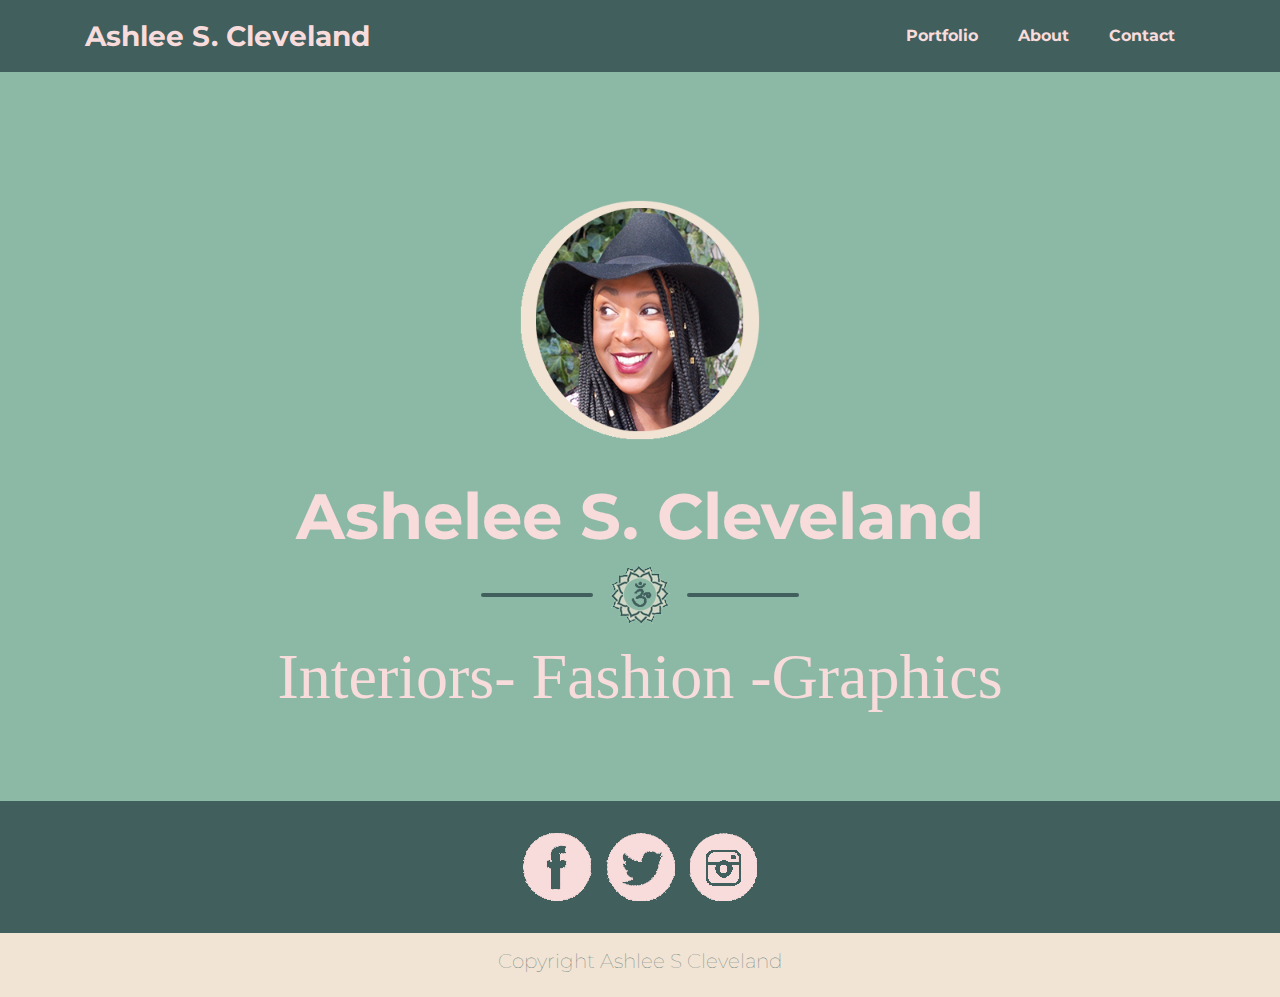
<file: index.html>
<!DOCTYPE html>
<html lang="en">

<head>

  <meta charset="utf-8">
  <meta name="viewport" content="width=device-width, initial-scale=1, shrink-to-fit=no">
  <meta name="description" content="">
  <meta name="author" content="">

  <title>Ashlee S. Cleveland</title>

  <!-- Custom fonts for this theme -->
  <link href="vendor/fontawesome-free/css/all.min.css" rel="stylesheet" type="text/css">
  <link href="https://fonts.googleapis.com/css?family=Montserrat:400,700" rel="stylesheet" type="text/css">
  <link href="https://fonts.googleapis.com/css?family=Lato:400,700,400italic,700italic" rel="stylesheet" type="text/css">

  <link href="//db.onlinewebfonts.com/c/fbe20f6c42a52efdca315763a8cee03b?family=BC+Alphapipe+L" rel="stylesheet" type="text/css"/>

  <!-- Theme CSS -->
  <link href="css/freelancer.min.css" rel="stylesheet">


</head>

<body id="page-top">

  <!-- Navigation -->
  <nav class="navbar navbar-expand-lg bg-secondary fixed-top" id="mainNav">
    <div class="container">
      <a class="navbar-brand js-scroll-trigger text-special" href="index.html">Ashlee S. Cleveland</a>
      <button class="navbar-toggler navbar-toggler-right text-uppercase font-weight-bold bg-primary text-white rounded" type="button" data-toggle="collapse" data-target="#navbarResponsive" aria-controls="navbarResponsive" aria-expanded="false" aria-label="Toggle navigation">
        Menu
        <i class="fas fa-bars"></i>
      </button>
      <div class="collapse navbar-collapse" id="navbarResponsive">
        <ul class="navbar-nav ml-auto">
          <li class="nav-item mx-0 mx-lg-1">
            <a class="nav-link py-3 px-0 px-lg-3 rounded js-scroll-trigger text-special" href="Portfolio.html">Portfolio</a>
          </li>
          <li class="nav-item mx-0 mx-lg-1">
            <a class="nav-link py-3 px-0 px-lg-3 rounded js-scroll-trigger text-special" href="About.html">About</a>
          </li>
          <li class="nav-item mx-0 mx-lg-1">
            <a class="nav-link py-3 px-0 px-lg-3 rounded js-scroll-trigger text-special" href="Contact.html">Contact</a>
          </li>
        </ul>
      </div>
    </div>
  </nav>

  <!-- Masthead -->
  <header class="masthead bg-primary text-white text-center">
    <div class="container d-flex align-items-center flex-column">

      <!-- Masthead Avatar Image -->
      <img class="masthead-avatar mb-5" src="img/Avatar.png" alt="">

      <!-- Masthead Heading -->
      <h1 class="masthead-heading mb-0 text-special">Ashelee S. Cleveland</h1>

      <!-- Icon Divider -->
      <div class="divider-custom divider-light">
        <div class="divider-custom-line" style="background-color: #405f5d"></div>
        <div class="divider-custom-icon">
          <!--
            <i class="fas fa-star"></i>
          -->
          <img src="img/icon_1.png">
        </div>
        <div class="divider-custom-line" style="background-color: #405f5d"></div>
      </div>

      <!-- Masthead Subheading -->
      <!-- 
        <p class="masthead-subheading mb-0">Interiors- Fashion -Graphics</p>
      -->
      <p class="masthead-heading mb-0 text-special" style="font-weight: lighter; font-family: BC Alphapipe L;">Interiors- Fashion -Graphics</p>

    </div>
  </header>

  <!-- Footer -->
  <footer class="footer text-center">
    <div class="container">
      <div class="row">

        <!-- Footer Location -->
        <!-- <div class="col-lg-4 mb-5 mb-lg-0">
          <h4 class="text-uppercase mb-4">Location</h4>
          <p class="lead mb-0">2215 John Daniel Drive
            <br>Clark, MO 65243</p>
        </div> -->

        <!-- Footer Social Icons -->
        <!-- <div class="col-lg-12 mb-5 mb-lg-0">
          <h4 class="text-uppercase mb-4">Around the Web</h4>
          <a class="btn btn-outline-light btn-social mx-1" href="#">
            <i class="fab fa-fw fa-facebook-f"></i>
            <img src="img/facebook.png" style="margin-right: 30px;">
          </a>
          <a class="btn btn-outline-light btn-social mx-1" href="#">
            <i class="fab fa-fw fa-twitter"></i>
            <img src="img/twitter.png" style="margin-right: 30px;">
          </a>
          <a class="btn btn-outline-light btn-social mx-1" href="#">
            <i class="fab fa-fw fa-instagram"></i>
            <img src="img/instagram.png">
          </a>
          <a class="btn btn-outline-light btn-social mx-1" href="#">
            <i class="fab fa-fw fa-dribbble"></i>
          </a>
        </div> -->
        <div class="col-lg-12 mb-5 mb-lg-0">
          <a href="#">
            <img src="img/facebook.png" style="margin-right: 10px;">
          </a>
          <a href="#">
            <img src="img/twitter.png" style="margin-right: 10px;">
          </a>
          <a href="#">
            <img src="img/instagram.png">
          </a>
        </div>

        <!-- Footer About Text -->
        <!-- <div class="col-lg-4">
          <h4 class="text-uppercase mb-4">About Freelancer</h4>
          <p class="lead mb-0">Freelance is a free to use, MIT licensed Bootstrap theme created by
            <a href="http://startbootstrap.com">Start Bootstrap</a>.</p>
        </div> -->

      </div>
    </div>
  </footer>

  <!-- Copyright Section -->
  <section class="copyright py-4 text-center", style="background-color: #f1e4d4; color: #637a75;">
    <div class="container">
      <h5 style="font-weight: lighter;">Copyright Ashlee S Cleveland</h5>
    </div>
  </section>

  <!-- Scroll to Top Button (Only visible on small and extra-small screen sizes) -->
  <div class="scroll-to-top d-lg-none position-fixed ">
    <a class="js-scroll-trigger d-block text-center text-white rounded" href="#page-top">
      <i class="fa fa-chevron-up"></i>
    </a>
  </div>
  
  <!-- Bootstrap core JavaScript -->
  <script src="vendor/jquery/jquery.min.js"></script>
  <script src="vendor/bootstrap/js/bootstrap.bundle.min.js"></script>

  <!-- Plugin JavaScript -->
  <script src="vendor/jquery-easing/jquery.easing.min.js"></script>

  <!-- Contact Form JavaScript -->
  <script src="js/jqBootstrapValidation.js"></script>
  <script src="js/contact_me.js"></script>

  <!-- Custom scripts for this template -->
  <script src="js/freelancer.min.js"></script>

</body>

</html>
</file>
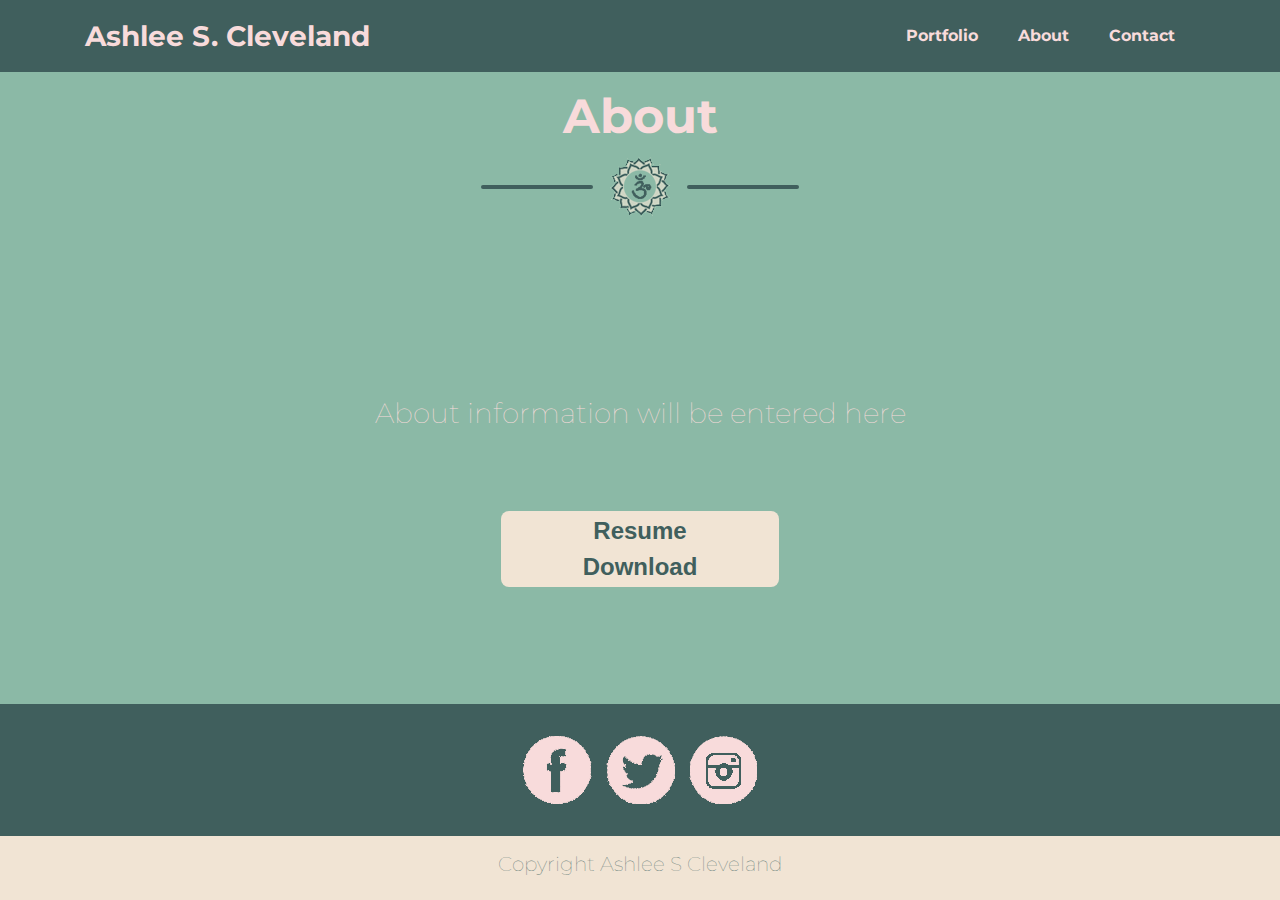
<file: About.html>
<!DOCTYPE html>
<html lang="en">

<head>

    <meta charset="utf-8">
    <meta name="viewport" content="width=device-width, initial-scale=1, shrink-to-fit=no">
    <meta name="description" content="">
    <meta name="author" content="">

    <title>Ashlee S. Cleveland</title>

    <!-- Custom fonts for this theme -->
    <link href="vendor/fontawesome-free/css/all.min.css" rel="stylesheet" type="text/css">
    <link href="https://fonts.googleapis.com/css?family=Montserrat:400,700" rel="stylesheet" type="text/css">
    <link href="https://fonts.googleapis.com/css?family=Lato:400,700,400italic,700italic" rel="stylesheet" type="text/css">

    <link href="//db.onlinewebfonts.com/c/fbe20f6c42a52efdca315763a8cee03b?family=BC+Alphapipe+L" rel="stylesheet" type="text/css" />

    <!-- Theme CSS -->
    <link href="css/freelancer.min.css" rel="stylesheet">


</head>

<body id="page-top">

    <!-- Navigation -->
    <nav class="navbar navbar-expand-lg bg-secondary fixed-top" id="mainNav">
        <div class="container">
            <a class="navbar-brand js-scroll-trigger text-special" href="index.html">Ashlee S. Cleveland</a>
            <button class="navbar-toggler navbar-toggler-right text-uppercase font-weight-bold bg-primary text-white rounded" type="button" data-toggle="collapse" data-target="#navbarResponsive" aria-controls="navbarResponsive" aria-expanded="false" aria-label="Toggle navigation">
        Menu
        <i class="fas fa-bars"></i>
      </button>
            <div class="collapse navbar-collapse" id="navbarResponsive">
                <ul class="navbar-nav ml-auto">
                    <li class="nav-item mx-0 mx-lg-1">
                        <a class="nav-link py-3 px-0 px-lg-3 rounded js-scroll-trigger text-special" href="Portfolio.html">Portfolio</a>
                    </li>
                    <li class="nav-item mx-0 mx-lg-1">
                        <a class="nav-link py-3 px-0 px-lg-3 rounded js-scroll-trigger text-special" href="About.html">About</a>
                    </li>
                    <li class="nav-item mx-0 mx-lg-1">
                        <a class="nav-link py-3 px-0 px-lg-3 rounded js-scroll-trigger text-special" href="Contact.html">Contact</a>
                    </li>
                </ul>
            </div>
        </div>
    </nav>

    <!-- About Section -->
    <section class="page-section bg-primary text-white mb-0" id="about" style="background-color:#8bb9a6;">
        <div class="container">

            <!-- About Section Heading -->
            <h2 class="page-section-heading text-center text-special">About</h2>

            <!-- Icon Divider -->
            <div class="divider-custom divider-light">
                <div class="divider-custom-line" style="background-color: #405f5d"></div>
                <div class="divider-custom-icon">
                    <!--
            <i class="fas fa-star"></i>
          -->
                    <img src="img/icon_1.png">
                </div>
                <div class="divider-custom-line" style="background-color: #405f5d"></div>
            </div>

            <!-- About Section Content -->
            <div class="text-special text-center" style="margin-top: 180px; margin-bottom: 80px;">
                <h3 style="font-weight: lighter;">About information will be entered here</h3>
            </div>

            <!-- About Section Button -->
            <div class="text-center mt-4">
                <a class="btn" href="img/resume.pdf" download style="background-color: #f1e4d4; color: #405f5d; font-weight:bold; font-size:x-large; font-family:Arial, Helvetica, sans-serif; padding-left: 5rem; padding-right: 5rem; padding-top: 0rem; padding-bottom: 0rem;">
                    <div>Resume</div>
                    <div>Download</div>
                </a>
            </div>

        </div>
    </section>


    <!-- Footer -->
    <footer class="footer text-center">
        <div class="container">
            <div class="row">

                <!-- Footer Location -->
                <!-- <div class="col-lg-4 mb-5 mb-lg-0">
          <h4 class="text-uppercase mb-4">Location</h4>
          <p class="lead mb-0">2215 John Daniel Drive
            <br>Clark, MO 65243</p>
        </div> -->

                <!-- Footer Social Icons -->
                <!-- <div class="col-lg-12 mb-5 mb-lg-0">
          <h4 class="text-uppercase mb-4">Around the Web</h4>
          <a class="btn btn-outline-light btn-social mx-1" href="#">
            <i class="fab fa-fw fa-facebook-f"></i>
            <img src="img/facebook.png" style="margin-right: 30px;">
          </a>
          <a class="btn btn-outline-light btn-social mx-1" href="#">
            <i class="fab fa-fw fa-twitter"></i>
            <img src="img/twitter.png" style="margin-right: 30px;">
          </a>
          <a class="btn btn-outline-light btn-social mx-1" href="#">
            <i class="fab fa-fw fa-instagram"></i>
            <img src="img/instagram.png">
          </a>
          <a class="btn btn-outline-light btn-social mx-1" href="#">
            <i class="fab fa-fw fa-dribbble"></i>
          </a>
        </div> -->
                <div class="col-lg-12 mb-5 mb-lg-0">
                    <a href="#">
                        <img src="img/facebook.png" style="margin-right: 10px;">
                    </a>
                    <a href="#">
                        <img src="img/twitter.png" style="margin-right: 10px;">
                    </a>
                    <a href="#">
                        <img src="img/instagram.png">
                    </a>
                </div>

                <!-- Footer About Text -->
                <!-- <div class="col-lg-4">
          <h4 class="text-uppercase mb-4">About Freelancer</h4>
          <p class="lead mb-0">Freelance is a free to use, MIT licensed Bootstrap theme created by
            <a href="http://startbootstrap.com">Start Bootstrap</a>.</p>
        </div> -->

            </div>
        </div>
    </footer>

    <!-- Copyright Section -->
    <section class="copyright py-4 text-center" , style="background-color: #f1e4d4; color: #637a75;">
        <div class="container">
            <h5 style="font-weight: lighter;">Copyright Ashlee S Cleveland</h5>
        </div>
    </section>

    <!-- Scroll to Top Button (Only visible on small and extra-small screen sizes) -->
    <div class="scroll-to-top d-lg-none position-fixed ">
        <a class="js-scroll-trigger d-block text-center text-white rounded" href="#page-top">
            <i class="fa fa-chevron-up"></i>
        </a>
    </div>

    <!-- Bootstrap core JavaScript -->
    <script src="vendor/jquery/jquery.min.js"></script>
    <script src="vendor/bootstrap/js/bootstrap.bundle.min.js"></script>

    <!-- Plugin JavaScript -->
    <script src="vendor/jquery-easing/jquery.easing.min.js"></script>

    <!-- Contact Form JavaScript -->
    <script src="js/jqBootstrapValidation.js"></script>
    <script src="js/contact_me.js"></script>

    <!-- Custom scripts for this template -->
    <script src="js/freelancer.min.js"></script>

</body>

</html>
</file>
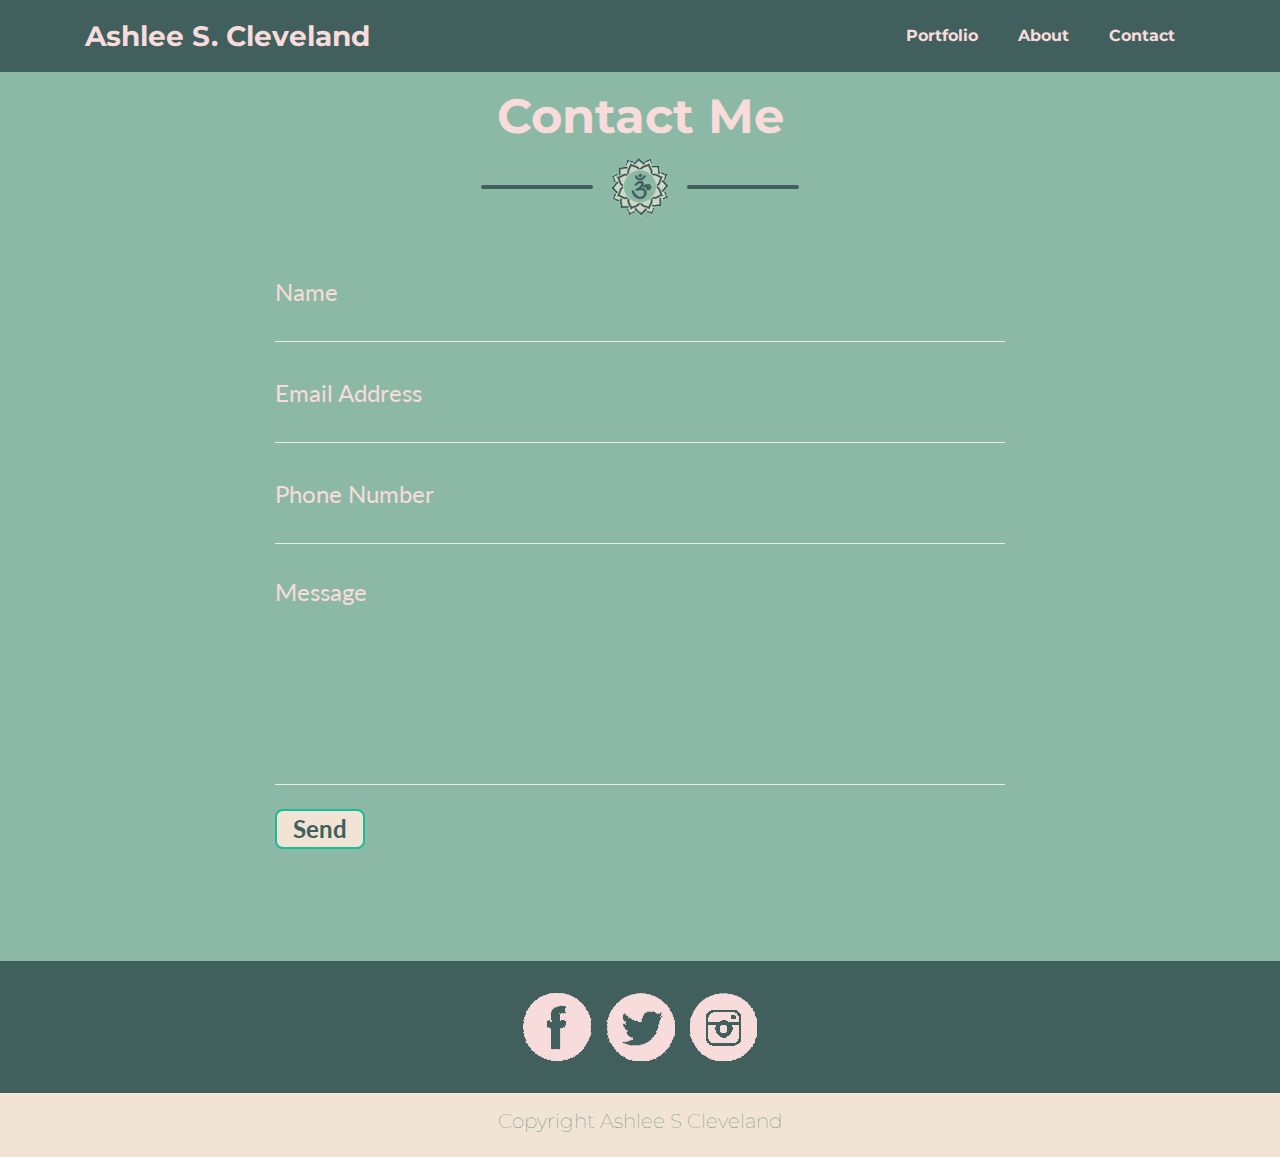
<file: Contact.html>
<!DOCTYPE html>
<html lang="en">

<head>

    <meta charset="utf-8">
    <meta name="viewport" content="width=device-width, initial-scale=1, shrink-to-fit=no">
    <meta name="description" content="">
    <meta name="author" content="">

    <title>Ashlee S. Cleveland</title>

    <!-- Custom fonts for this theme -->
    <link href="vendor/fontawesome-free/css/all.min.css" rel="stylesheet" type="text/css">
    <link href="https://fonts.googleapis.com/css?family=Montserrat:400,700" rel="stylesheet" type="text/css">
    <link href="https://fonts.googleapis.com/css?family=Lato:400,700,400italic,700italic" rel="stylesheet" type="text/css">

    <link href="//db.onlinewebfonts.com/c/fbe20f6c42a52efdca315763a8cee03b?family=BC+Alphapipe+L" rel="stylesheet" type="text/css" />

    <!-- Theme CSS -->
    <link href="css/freelancer.min.css" rel="stylesheet">


</head>

<body id="page-top">

    <!-- Navigation -->
    <nav class="navbar navbar-expand-lg bg-secondary fixed-top" id="mainNav">
        <div class="container">
            <a class="navbar-brand js-scroll-trigger text-special" href="index.html">Ashlee S. Cleveland</a>
            <button class="navbar-toggler navbar-toggler-right text-uppercase font-weight-bold bg-primary text-white rounded" type="button" data-toggle="collapse" data-target="#navbarResponsive" aria-controls="navbarResponsive" aria-expanded="false" aria-label="Toggle navigation">
        Menu
        <i class="fas fa-bars"></i>
      </button>
            <div class="collapse navbar-collapse" id="navbarResponsive">
                <ul class="navbar-nav ml-auto">
                    <li class="nav-item mx-0 mx-lg-1">
                        <a class="nav-link py-3 px-0 px-lg-3 rounded js-scroll-trigger text-special" href="Portfolio.html">Portfolio</a>
                    </li>
                    <li class="nav-item mx-0 mx-lg-1">
                        <a class="nav-link py-3 px-0 px-lg-3 rounded js-scroll-trigger text-special" href="About.html">About</a>
                    </li>
                    <li class="nav-item mx-0 mx-lg-1">
                        <a class="nav-link py-3 px-0 px-lg-3 rounded js-scroll-trigger text-special" href="Contact.html">Contact</a>
                    </li>
                </ul>
            </div>
        </div>
    </nav>

    <!-- Contact Section -->
    <section class="page-section" id="contact" style="background-color:#8bb9a6;">
        <div class="container">

            <!-- Contact Section Heading -->
            <h2 class="page-section-heading text-center text-secondary mb-0 text-special">Contact Me</h2>

            <!-- Icon Divider -->
            <div class="divider-custom divider-light">
                <div class="divider-custom-line" style="background-color: #405f5d"></div>
                <div class="divider-custom-icon">
                    <!-- <i class="fas fa-star"></i> -->
                    <img src="img/icon_1.png">
                </div>
                <div class="divider-custom-line" style="background-color: #405f5d"></div>
            </div>

            <!-- Contact Section Form -->
            <div class="row">
                <div class="col-lg-8 mx-auto">
                    <!-- To configure the contact form email address, go to mail/contact_me.php and update the email address in the PHP file on line 19. -->
                    <form name="sentMessage" id="contactForm" novalidate="novalidate" class="text-special">
                        <div class="control-group">
                            <div class="form-group floating-label-form-group controls mb-0 pb-2">
                                <label class="text-special">Name</label>
                                <input class="form-control text-special non-background" id="name" type="text" placeholder="Name" required="required" data-validation-required-message="Please enter your name.">
                                <p class="help-block text-danger"></p>
                            </div>
                        </div>
                        <div class="control-group">
                            <div class="form-group floating-label-form-group controls mb-0 pb-2">
                                <label class="text-special">Email Address</label>
                                <input class="form-control text-special non-background" id="email" type="email" placeholder="Email Address" required="required" data-validation-required-message="Please enter your email address.">
                                <p class="help-block text-danger"></p>
                            </div>
                        </div>
                        <div class="control-group">
                            <div class="form-group floating-label-form-group controls mb-0 pb-2">
                                <label class="text-special">Phone Number</label>
                                <input class="form-control text-special non-background" id="phone" type="tel" placeholder="Phone Number" required="required" data-validation-required-message="Please enter your phone number.">
                                <p class="help-block text-danger"></p>
                            </div>
                        </div>
                        <div class="control-group">
                            <div class="form-group floating-label-form-group controls mb-0 pb-2">
                                <label class="text-special">Message</label>
                                <textarea class="form-control text-special non-background" id="message" rows="5" placeholder="Message" required="required" data-validation-required-message="Please enter a message."></textarea>
                                <p class="help-block text-danger"></p>
                            </div>
                        </div>
                        <br>
                        <div id="success"></div>
                        <div class="form-group">
                            <button type="submit" class="btn btn-primary" id="sendMessageButton" style="background-color: #f1e4d4; color: #405f5d; font-weight: bold; font-size: x-large; padding-left: 1rem; padding-right: 1rem; padding-top: 0rem; padding-bottom: 0rem;">Send</button>
                        </div>
                    </form>
                </div>
            </div>

        </div>
    </section>

    <!-- Footer -->
    <footer class="footer text-center">
        <div class="container">
            <div class="row">

                <!-- Footer Location -->
                <!-- <div class="col-lg-4 mb-5 mb-lg-0">
          <h4 class="text-uppercase mb-4">Location</h4>
          <p class="lead mb-0">2215 John Daniel Drive
            <br>Clark, MO 65243</p>
        </div> -->

                <!-- Footer Social Icons -->
                <!-- <div class="col-lg-12 mb-5 mb-lg-0">
          <h4 class="text-uppercase mb-4">Around the Web</h4>
          <a class="btn btn-outline-light btn-social mx-1" href="#">
            <i class="fab fa-fw fa-facebook-f"></i>
            <img src="img/facebook.png" style="margin-right: 30px;">
          </a>
          <a class="btn btn-outline-light btn-social mx-1" href="#">
            <i class="fab fa-fw fa-twitter"></i>
            <img src="img/twitter.png" style="margin-right: 30px;">
          </a>
          <a class="btn btn-outline-light btn-social mx-1" href="#">
            <i class="fab fa-fw fa-instagram"></i>
            <img src="img/instagram.png">
          </a>
          <a class="btn btn-outline-light btn-social mx-1" href="#">
            <i class="fab fa-fw fa-dribbble"></i>
          </a>
        </div> -->
                <div class="col-lg-12 mb-5 mb-lg-0">
                    <a href="#">
                        <img src="img/facebook.png" style="margin-right: 10px;">
                    </a>
                    <a href="#">
                        <img src="img/twitter.png" style="margin-right: 10px;">
                    </a>
                    <a href="#">
                        <img src="img/instagram.png">
                    </a>
                </div>

                <!-- Footer About Text -->
                <!-- <div class="col-lg-4">
          <h4 class="text-uppercase mb-4">About Freelancer</h4>
          <p class="lead mb-0">Freelance is a free to use, MIT licensed Bootstrap theme created by
            <a href="http://startbootstrap.com">Start Bootstrap</a>.</p>
        </div> -->

            </div>
        </div>
    </footer>

    <!-- Copyright Section -->
    <section class="copyright py-4 text-center" , style="background-color: #f1e4d4; color: #637a75;">
        <div class="container">
            <h5 style="font-weight: lighter;">Copyright Ashlee S Cleveland</h5>
        </div>
    </section>

    <!-- Scroll to Top Button (Only visible on small and extra-small screen sizes) -->
    <div class="scroll-to-top d-lg-none position-fixed ">
        <a class="js-scroll-trigger d-block text-center text-white rounded" href="#page-top">
            <i class="fa fa-chevron-up"></i>
        </a>
    </div>

    <!-- Bootstrap core JavaScript -->
    <script src="vendor/jquery/jquery.min.js"></script>
    <script src="vendor/bootstrap/js/bootstrap.bundle.min.js"></script>

    <!-- Plugin JavaScript -->
    <script src="vendor/jquery-easing/jquery.easing.min.js"></script>

    <!-- Contact Form JavaScript -->
    <script src="js/jqBootstrapValidation.js"></script>
    <script src="js/contact_me.js"></script>

    <!-- Custom scripts for this template -->
    <script src="js/freelancer.min.js"></script>

</body>

</html>
</file>
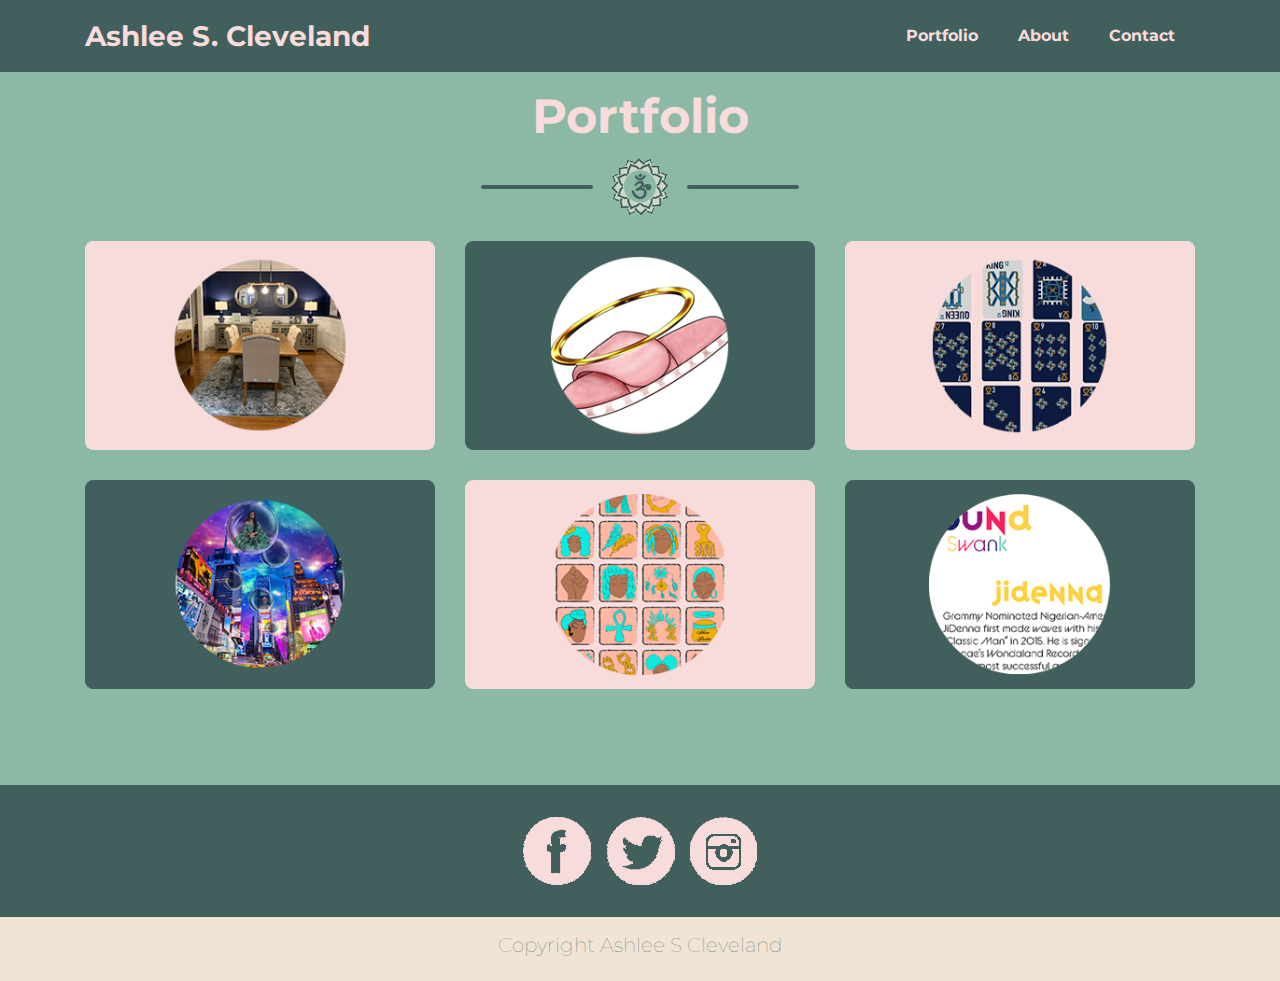
<file: Portfolio.html>
<!DOCTYPE html>
<html lang="en">

<head>

  <meta charset="utf-8">
  <meta name="viewport" content="width=device-width, initial-scale=1, shrink-to-fit=no">
  <meta name="description" content="">
  <meta name="author" content="">

  <title>Ashlee S. Cleveland</title>

  <!-- Custom fonts for this theme -->
  <link href="vendor/fontawesome-free/css/all.min.css" rel="stylesheet" type="text/css">
  <link href="https://fonts.googleapis.com/css?family=Montserrat:400,700" rel="stylesheet" type="text/css">
  <link href="https://fonts.googleapis.com/css?family=Lato:400,700,400italic,700italic" rel="stylesheet" type="text/css">

  <link href="//db.onlinewebfonts.com/c/fbe20f6c42a52efdca315763a8cee03b?family=BC+Alphapipe+L" rel="stylesheet" type="text/css"/>

  <!-- Theme CSS -->
  <link href="css/freelancer.min.css" rel="stylesheet">


</head>

<body id="page-top">

  <!-- Navigation -->
  <nav class="navbar navbar-expand-lg bg-secondary fixed-top" id="mainNav">
    <div class="container">
      <a class="navbar-brand js-scroll-trigger text-special" href="index.html">Ashlee S. Cleveland</a>
      <button class="navbar-toggler navbar-toggler-right text-uppercase font-weight-bold bg-primary text-white rounded" type="button" data-toggle="collapse" data-target="#navbarResponsive" aria-controls="navbarResponsive" aria-expanded="false" aria-label="Toggle navigation">
        Menu
        <i class="fas fa-bars"></i>
      </button>
      <div class="collapse navbar-collapse" id="navbarResponsive">
        <ul class="navbar-nav ml-auto">
          <li class="nav-item mx-0 mx-lg-1">
            <a class="nav-link py-3 px-0 px-lg-3 rounded js-scroll-trigger text-special" href="Portfolio.html">Portfolio</a>
          </li>
          <li class="nav-item mx-0 mx-lg-1">
            <a class="nav-link py-3 px-0 px-lg-3 rounded js-scroll-trigger text-special" href="About.html">About</a>
          </li>
          <li class="nav-item mx-0 mx-lg-1">
            <a class="nav-link py-3 px-0 px-lg-3 rounded js-scroll-trigger text-special" href="Contact.html">Contact</a>
          </li>
        </ul>
      </div>
    </div>
  </nav>

  <!-- Portfolio Section -->
  <section class="page-section portfolio" id="portfolio" style="background-color:#8bb9a6;">
    <div class="container">

      <!-- Portfolio Section Heading -->
      <h2 class="page-section-heading text-center text-secondary mb-0 text-special">Portfolio</h2>

      <!-- Icon Divider -->
      <div class="divider-custom divider-light">
        <div class="divider-custom-line" style="background-color: #405f5d"></div>
        <div class="divider-custom-icon">
          <!--
            <i class="fas fa-star"></i>
          -->
          <img src="img/icon_1.png">
        </div>
        <div class="divider-custom-line" style="background-color: #405f5d"></div>
      </div>


      <!-- Portfolio Grid Items -->
      <div class="row">

        <!-- Portfolio Item 1 -->
        <div class="col-md-6 col-lg-4">
          <div class="portfolio-item mx-auto" data-toggle="modal" data-target="#portfolioModal1">
            <div class="portfolio-item-caption d-flex align-items-center justify-content-center h-100 w-100">
              <div class="portfolio-item-caption-content text-center text-white">
                <!-- <i class="fas fa-plus fa-3x"></i> -->
                <h3>Preview</h3>
              </div>
            </div>
            <img class="img-fluid" src="img/portfolio/portfolio_img1.png" alt="">
          </div>
        </div>

        <!-- Portfolio Item 2 -->
        <div class="col-md-6 col-lg-4">
          <div class="portfolio-item mx-auto" data-toggle="modal" data-target="#portfolioModal2">
            <div class="portfolio-item-caption d-flex align-items-center justify-content-center h-100 w-100">
              <div class="portfolio-item-caption-content text-center text-white">
                <!-- <i class="fas fa-plus fa-3x"></i> -->
                <h3>Preview</h3>
              </div>
            </div>
            <img class="img-fluid" src="img/portfolio/portfolio_img2.png" alt="">
          </div>
        </div>

        <!-- Portfolio Item 3 -->
        <div class="col-md-6 col-lg-4">
          <div class="portfolio-item mx-auto" data-toggle="modal" data-target="#portfolioModal3">
            <div class="portfolio-item-caption d-flex align-items-center justify-content-center h-100 w-100">
              <div class="portfolio-item-caption-content text-center text-white">
                <!-- <i class="fas fa-plus fa-3x"></i> -->
                <h3>Preview</h3>
              </div>
            </div>
            <img class="img-fluid" src="img/portfolio/portfolio_img3.png" alt="">
          </div>
        </div>

        <!-- Portfolio Item 4 -->
        <div class="col-md-6 col-lg-4">
          <div class="portfolio-item mx-auto" data-toggle="modal" data-target="#portfolioModal4">
            <div class="portfolio-item-caption d-flex align-items-center justify-content-center h-100 w-100">
              <div class="portfolio-item-caption-content text-center text-white">
                <!-- <i class="fas fa-plus fa-3x"></i> -->
                <h3>Preview</h3>
              </div>
            </div>
            <img class="img-fluid" src="img/portfolio/portfolio_img4.png" alt="">
          </div>
        </div>

        <!-- Portfolio Item 5 -->
        <div class="col-md-6 col-lg-4">
          <div class="portfolio-item mx-auto" data-toggle="modal" data-target="#portfolioModal5">
            <div class="portfolio-item-caption d-flex align-items-center justify-content-center h-100 w-100">
              <div class="portfolio-item-caption-content text-center text-white">
                <!-- <i class="fas fa-plus fa-3x"></i> -->
                <h3>Preview</h3>
              </div>
            </div>
            <img class="img-fluid" src="img/portfolio/portfolio_img5.png" alt="">
          </div>
        </div>

        <!-- Portfolio Item 6 -->
        <div class="col-md-6 col-lg-4">
          <div class="portfolio-item mx-auto" data-toggle="modal" data-target="#portfolioModal6">
            <div class="portfolio-item-caption d-flex align-items-center justify-content-center h-100 w-100">
              <div class="portfolio-item-caption-content text-center text-white">
                <!-- <i class="fas fa-plus fa-3x"></i> -->
                <h3>Preview</h3>
              </div>
            </div>
            <img class="img-fluid" src="img/portfolio/portfolio_img6.png" alt="">
          </div>
        </div>

      </div>
      <!-- /.row -->

    </div>
  </section>


  <!-- Footer -->
  <footer class="footer text-center">
    <div class="container">
      <div class="row">

        <!-- Footer Location -->
        <!-- <div class="col-lg-4 mb-5 mb-lg-0">
          <h4 class="text-uppercase mb-4">Location</h4>
          <p class="lead mb-0">2215 John Daniel Drive
            <br>Clark, MO 65243</p>
        </div> -->

        <!-- Footer Social Icons -->
        <!-- <div class="col-lg-12 mb-5 mb-lg-0">
          <h4 class="text-uppercase mb-4">Around the Web</h4>
          <a class="btn btn-outline-light btn-social mx-1" href="#">
            <i class="fab fa-fw fa-facebook-f"></i>
            <img src="img/facebook.png" style="margin-right: 30px;">
          </a>
          <a class="btn btn-outline-light btn-social mx-1" href="#">
            <i class="fab fa-fw fa-twitter"></i>
            <img src="img/twitter.png" style="margin-right: 30px;">
          </a>
          <a class="btn btn-outline-light btn-social mx-1" href="#">
            <i class="fab fa-fw fa-instagram"></i>
            <img src="img/instagram.png">
          </a>
          <a class="btn btn-outline-light btn-social mx-1" href="#">
            <i class="fab fa-fw fa-dribbble"></i>
          </a>
        </div> -->
        <div class="col-lg-12 mb-5 mb-lg-0">
          <a href="#">
            <img src="img/facebook.png" style="margin-right: 10px;">
          </a>
          <a href="#">
            <img src="img/twitter.png" style="margin-right: 10px;">
          </a>
          <a href="#">
            <img src="img/instagram.png">
          </a>
        </div>

        <!-- Footer About Text -->
        <!-- <div class="col-lg-4">
          <h4 class="text-uppercase mb-4">About Freelancer</h4>
          <p class="lead mb-0">Freelance is a free to use, MIT licensed Bootstrap theme created by
            <a href="http://startbootstrap.com">Start Bootstrap</a>.</p>
        </div> -->

      </div>
    </div>
  </footer>

  <!-- Copyright Section -->
  <section class="copyright py-4 text-center", style="background-color: #f1e4d4; color: #637a75;">
    <div class="container">
      <h5 style="font-weight: lighter;">Copyright Ashlee S Cleveland</h5>
    </div>
  </section>

  <!-- Scroll to Top Button (Only visible on small and extra-small screen sizes) -->
  <div class="scroll-to-top d-lg-none position-fixed ">
    <a class="js-scroll-trigger d-block text-center text-white rounded" href="#page-top">
      <i class="fa fa-chevron-up"></i>
    </a>
  </div>

  <!-- Portfolio Modals -->

  <!-- Portfolio Modal 1 -->
  <div class="portfolio-modal modal fade" id="portfolioModal1" tabindex="-1" role="dialog" aria-labelledby="portfolioModal1Label" aria-hidden="true">
    <div class="modal-dialog modal-xl" role="document">
      <div class="modal-content">
        <button type="button" class="close" data-dismiss="modal" aria-label="Close">
          <span aria-hidden="true">
            <i class="fas fa-times"></i>
          </span>
        </button>
        <div class="modal-body text-center">
          <div class="container">
            <div class="row justify-content-center">
              <div class="col-lg-8">
                <!-- Portfolio Modal - Title -->
                <h2 class="portfolio-modal-title text-secondary text-uppercase mb-0">Log Cabin</h2>
                <!-- Icon Divider -->
                <div class="divider-custom">
                  <div class="divider-custom-line"></div>
                  <div class="divider-custom-icon">
                    <i class="fas fa-star"></i>
                  </div>
                  <div class="divider-custom-line"></div>
                </div>
                <!-- Portfolio Modal - Image -->
                <img class="img-fluid rounded mb-5" src="img/portfolio/cabin.png" alt="">
                <!-- Portfolio Modal - Text -->
                <p class="mb-5">Lorem ipsum dolor sit amet, consectetur adipisicing elit. Mollitia neque assumenda ipsam nihil, molestias magnam, recusandae quos quis inventore quisquam velit asperiores, vitae? Reprehenderit soluta, eos quod consequuntur itaque. Nam.</p>
                <button class="btn btn-primary" href="#" data-dismiss="modal">
                  <i class="fas fa-times fa-fw"></i>
                  Close Window
                </button>
              </div>
            </div>
          </div>
        </div>
      </div>
    </div>
  </div>

  <!-- Portfolio Modal 2 -->
  <div class="portfolio-modal modal fade" id="portfolioModal2" tabindex="-1" role="dialog" aria-labelledby="portfolioModal2Label" aria-hidden="true">
    <div class="modal-dialog modal-xl" role="document">
      <div class="modal-content">
        <button type="button" class="close" data-dismiss="modal" aria-label="Close">
          <span aria-hidden="true">
            <i class="fas fa-times"></i>
          </span>
        </button>
        <div class="modal-body text-center">
          <div class="container">
            <div class="row justify-content-center">
              <div class="col-lg-8">
                <!-- Portfolio Modal - Title -->
                <h2 class="portfolio-modal-title text-secondary text-uppercase mb-0">Tasty Cake</h2>
                <!-- Icon Divider -->
                <div class="divider-custom">
                  <div class="divider-custom-line"></div>
                  <div class="divider-custom-icon">
                    <i class="fas fa-star"></i>
                  </div>
                  <div class="divider-custom-line"></div>
                </div>
                <!-- Portfolio Modal - Image -->
                <img class="img-fluid rounded mb-5" src="img/portfolio/cake.png" alt="">
                <!-- Portfolio Modal - Text -->
                <p class="mb-5">Lorem ipsum dolor sit amet, consectetur adipisicing elit. Mollitia neque assumenda ipsam nihil, molestias magnam, recusandae quos quis inventore quisquam velit asperiores, vitae? Reprehenderit soluta, eos quod consequuntur itaque. Nam.</p>
                <button class="btn btn-primary" href="#" data-dismiss="modal">
                  <i class="fas fa-times fa-fw"></i>
                  Close Window
                </button>
              </div>
            </div>
          </div>
        </div>
      </div>
    </div>
  </div>

  <!-- Portfolio Modal 3 -->
  <div class="portfolio-modal modal fade" id="portfolioModal3" tabindex="-1" role="dialog" aria-labelledby="portfolioModal3Label" aria-hidden="true">
    <div class="modal-dialog modal-xl" role="document">
      <div class="modal-content">
        <button type="button" class="close" data-dismiss="modal" aria-label="Close">
          <span aria-hidden="true">
            <i class="fas fa-times"></i>
          </span>
        </button>
        <div class="modal-body text-center">
          <div class="container">
            <div class="row justify-content-center">
              <div class="col-lg-8">
                <!-- Portfolio Modal - Title -->
                <h2 class="portfolio-modal-title text-secondary text-uppercase mb-0">Circus Tent</h2>
                <!-- Icon Divider -->
                <div class="divider-custom">
                  <div class="divider-custom-line"></div>
                  <div class="divider-custom-icon">
                    <i class="fas fa-star"></i>
                  </div>
                  <div class="divider-custom-line"></div>
                </div>
                <!-- Portfolio Modal - Image -->
                <img class="img-fluid rounded mb-5" src="img/portfolio/circus.png" alt="">
                <!-- Portfolio Modal - Text -->
                <p class="mb-5">Lorem ipsum dolor sit amet, consectetur adipisicing elit. Mollitia neque assumenda ipsam nihil, molestias magnam, recusandae quos quis inventore quisquam velit asperiores, vitae? Reprehenderit soluta, eos quod consequuntur itaque. Nam.</p>
                <button class="btn btn-primary" href="#" data-dismiss="modal">
                  <i class="fas fa-times fa-fw"></i>
                  Close Window
                </button>
              </div>
            </div>
          </div>
        </div>
      </div>
    </div>
  </div>

  <!-- Portfolio Modal 4 -->
  <div class="portfolio-modal modal fade" id="portfolioModal4" tabindex="-1" role="dialog" aria-labelledby="portfolioModal4Label" aria-hidden="true">
    <div class="modal-dialog modal-xl" role="document">
      <div class="modal-content">
        <button type="button" class="close" data-dismiss="modal" aria-label="Close">
          <span aria-hidden="true">
            <i class="fas fa-times"></i>
          </span>
        </button>
        <div class="modal-body text-center">
          <div class="container">
            <div class="row justify-content-center">
              <div class="col-lg-8">
                <!-- Portfolio Modal - Title -->
                <h2 class="portfolio-modal-title text-secondary text-uppercase mb-0">Controller</h2>
                <!-- Icon Divider -->
                <div class="divider-custom">
                  <div class="divider-custom-line"></div>
                  <div class="divider-custom-icon">
                    <i class="fas fa-star"></i>
                  </div>
                  <div class="divider-custom-line"></div>
                </div>
                <!-- Portfolio Modal - Image -->
                <img class="img-fluid rounded mb-5" src="img/portfolio/game.png" alt="">
                <!-- Portfolio Modal - Text -->
                <p class="mb-5">Lorem ipsum dolor sit amet, consectetur adipisicing elit. Mollitia neque assumenda ipsam nihil, molestias magnam, recusandae quos quis inventore quisquam velit asperiores, vitae? Reprehenderit soluta, eos quod consequuntur itaque. Nam.</p>
                <button class="btn btn-primary" href="#" data-dismiss="modal">
                  <i class="fas fa-times fa-fw"></i>
                  Close Window
                </button>
              </div>
            </div>
          </div>
        </div>
      </div>
    </div>
  </div>

  <!-- Portfolio Modal 5 -->
  <div class="portfolio-modal modal fade" id="portfolioModal5" tabindex="-1" role="dialog" aria-labelledby="portfolioModal5Label" aria-hidden="true">
    <div class="modal-dialog modal-xl" role="document">
      <div class="modal-content">
        <button type="button" class="close" data-dismiss="modal" aria-label="Close">
          <span aria-hidden="true">
            <i class="fas fa-times"></i>
          </span>
        </button>
        <div class="modal-body text-center">
          <div class="container">
            <div class="row justify-content-center">
              <div class="col-lg-8">
                <!-- Portfolio Modal - Title -->
                <h2 class="portfolio-modal-title text-secondary text-uppercase mb-0">Locked Safe</h2>
                <!-- Icon Divider -->
                <div class="divider-custom">
                  <div class="divider-custom-line"></div>
                  <div class="divider-custom-icon">
                    <i class="fas fa-star"></i>
                  </div>
                  <div class="divider-custom-line"></div>
                </div>
                <!-- Portfolio Modal - Image -->
                <img class="img-fluid rounded mb-5" src="img/portfolio/safe.png" alt="">
                <!-- Portfolio Modal - Text -->
                <p class="mb-5">Lorem ipsum dolor sit amet, consectetur adipisicing elit. Mollitia neque assumenda ipsam nihil, molestias magnam, recusandae quos quis inventore quisquam velit asperiores, vitae? Reprehenderit soluta, eos quod consequuntur itaque. Nam.</p>
                <button class="btn btn-primary" href="#" data-dismiss="modal">
                  <i class="fas fa-times fa-fw"></i>
                  Close Window
                </button>
              </div>
            </div>
          </div>
        </div>
      </div>
    </div>
  </div>

  <!-- Portfolio Modal 6 -->
  <div class="portfolio-modal modal fade" id="portfolioModal6" tabindex="-1" role="dialog" aria-labelledby="portfolioModal6Label" aria-hidden="true">
    <div class="modal-dialog modal-xl" role="document">
      <div class="modal-content">
        <button type="button" class="close" data-dismiss="modal" aria-label="Close">
          <span aria-hidden="true">
            <i class="fas fa-times"></i>
          </span>
        </button>
        <div class="modal-body text-center">
          <div class="container">
            <div class="row justify-content-center">
              <div class="col-lg-8">
                <!-- Portfolio Modal - Title -->
                <h2 class="portfolio-modal-title text-secondary text-uppercase mb-0">Submarine</h2>
                <!-- Icon Divider -->
                <div class="divider-custom">
                  <div class="divider-custom-line"></div>
                  <div class="divider-custom-icon">
                    <i class="fas fa-star"></i>
                  </div>
                  <div class="divider-custom-line"></div>
                </div>
                <!-- Portfolio Modal - Image -->
                <img class="img-fluid rounded mb-5" src="img/portfolio/submarine.png" alt="">
                <!-- Portfolio Modal - Text -->
                <p class="mb-5">Lorem ipsum dolor sit amet, consectetur adipisicing elit. Mollitia neque assumenda ipsam nihil, molestias magnam, recusandae quos quis inventore quisquam velit asperiores, vitae? Reprehenderit soluta, eos quod consequuntur itaque. Nam.</p>
                <button class="btn btn-primary" href="#" data-dismiss="modal">
                  <i class="fas fa-times fa-fw"></i>
                  Close Window
                </button>
              </div>
            </div>
          </div>
        </div>
      </div>
    </div>
  </div>

  <!-- Bootstrap core JavaScript -->
  <script src="vendor/jquery/jquery.min.js"></script>
  <script src="vendor/bootstrap/js/bootstrap.bundle.min.js"></script>

  <!-- Plugin JavaScript -->
  <script src="vendor/jquery-easing/jquery.easing.min.js"></script>

  <!-- Contact Form JavaScript -->
  <script src="js/jqBootstrapValidation.js"></script>
  <script src="js/contact_me.js"></script>

  <!-- Custom scripts for this template -->
  <script src="js/freelancer.min.js"></script>

</body>

</html>
</file>
